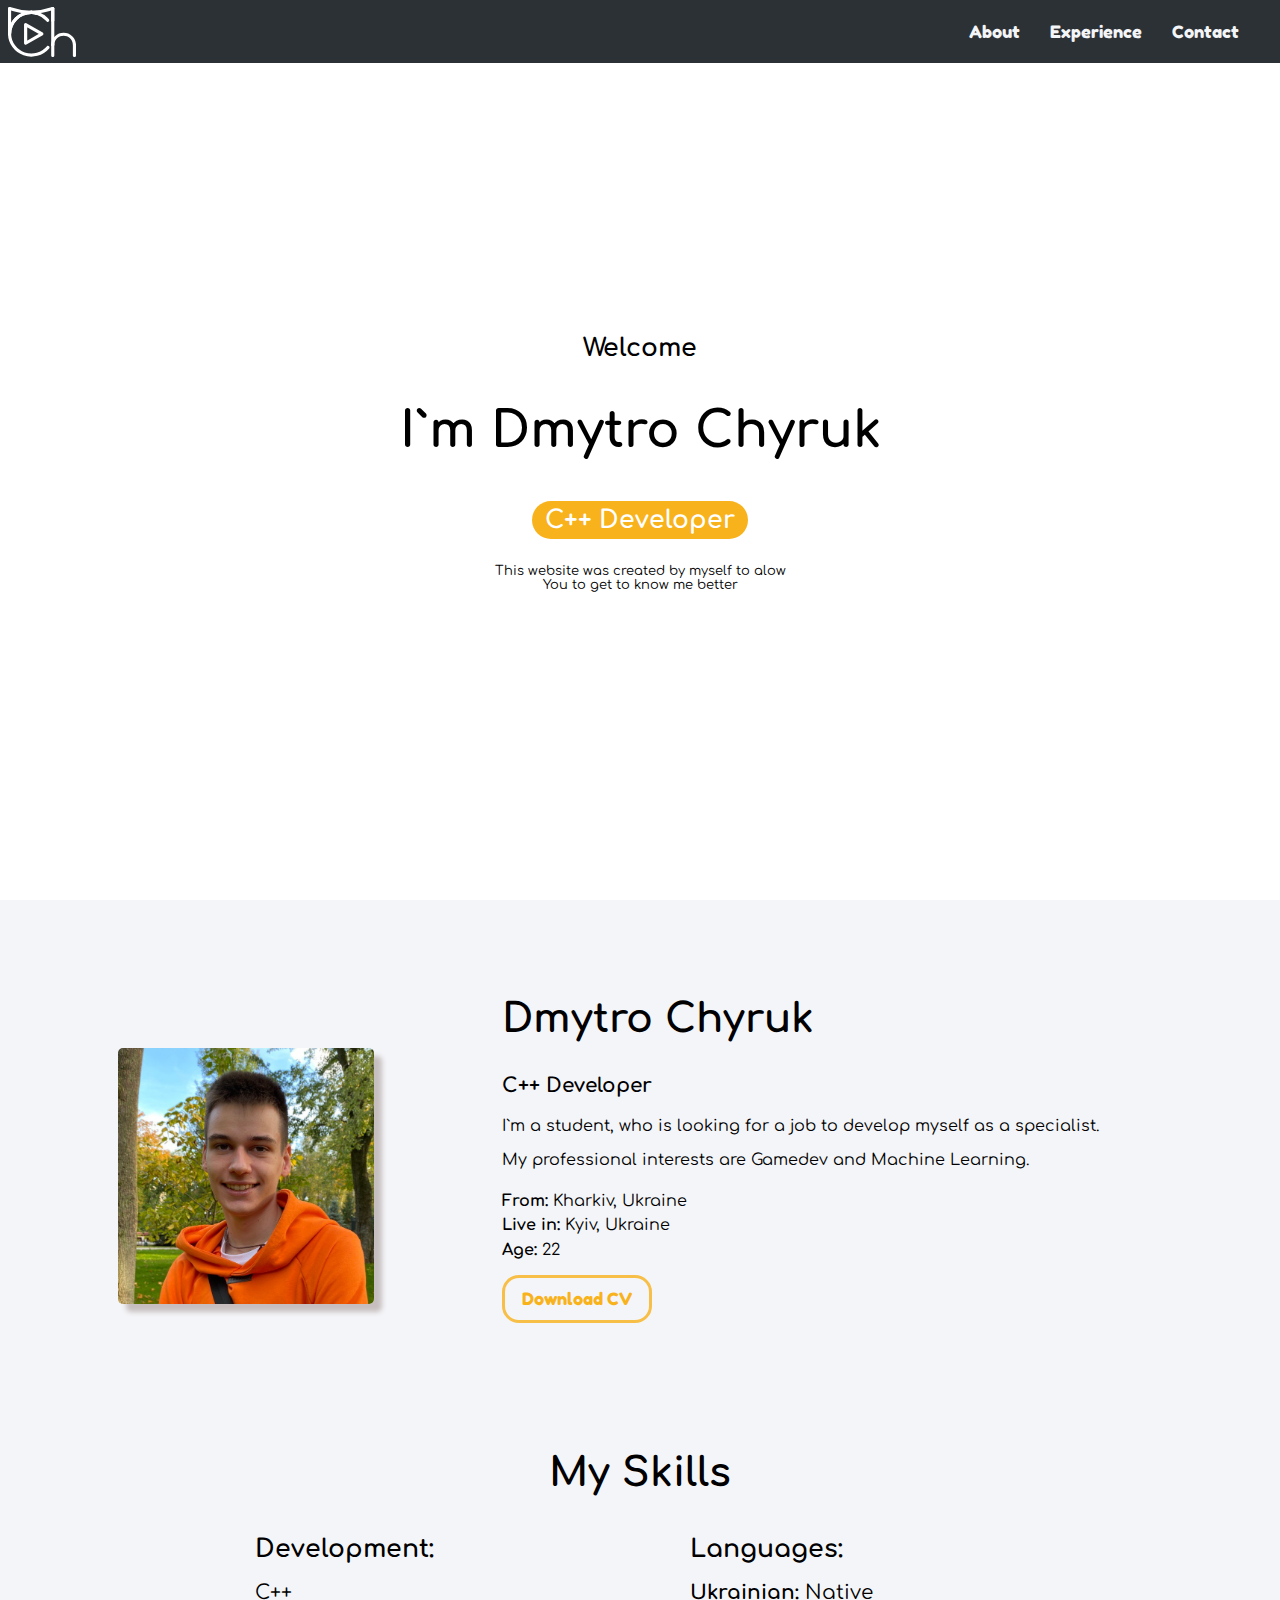
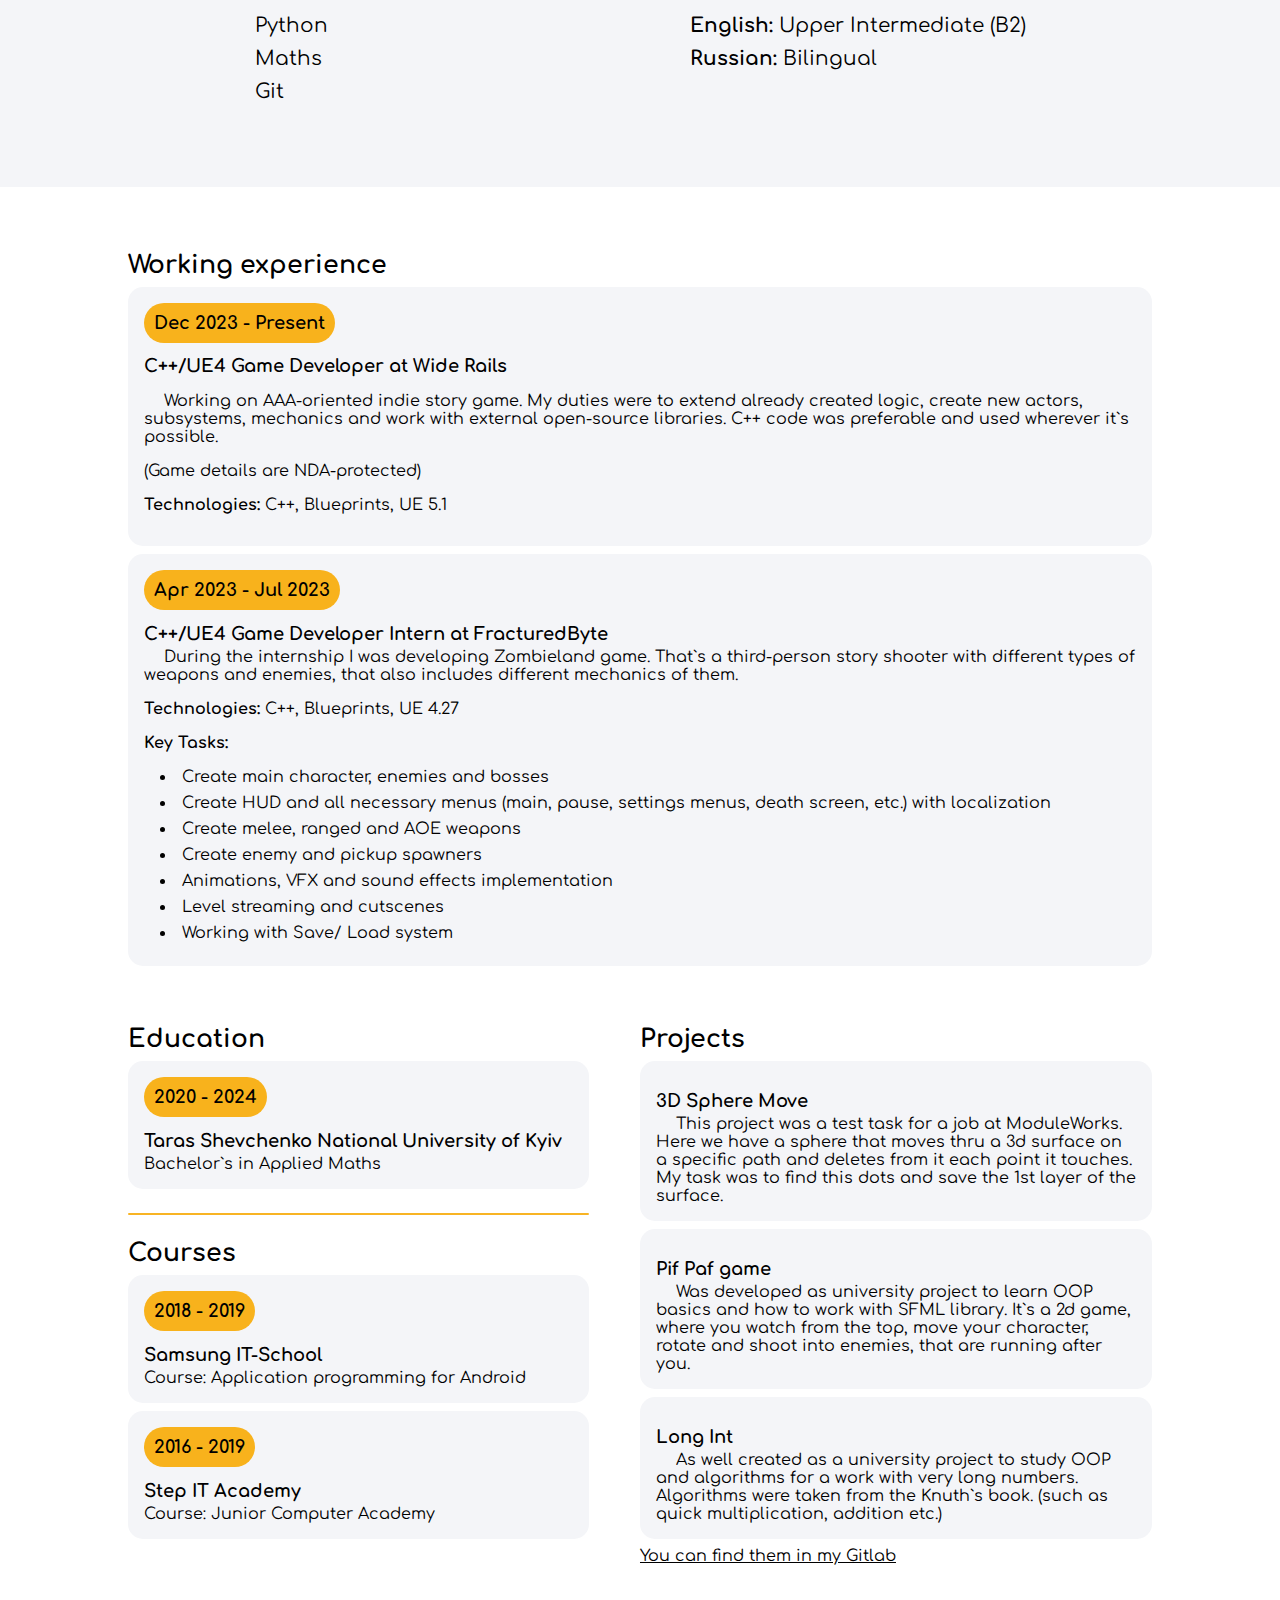
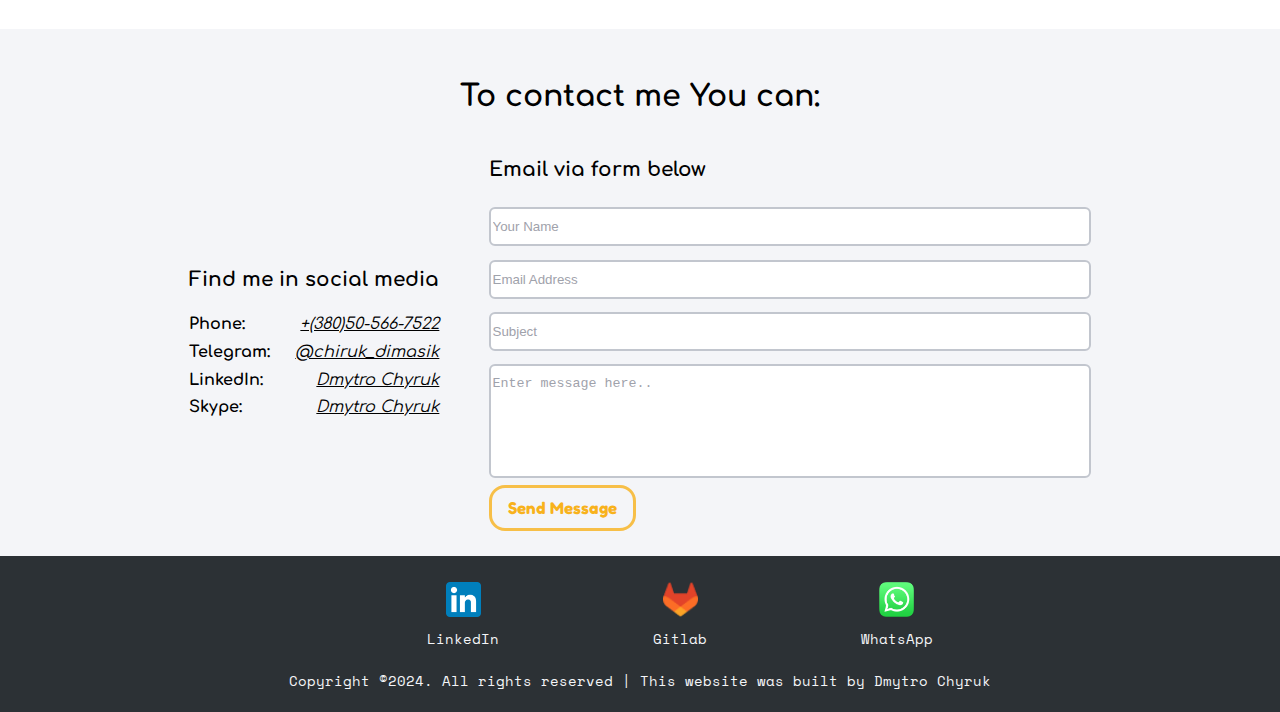
<file: index.html>
<!DOCTYPE html>
<html lang="en">
<head>
	<meta charset="UTF-8">
	<meta name="viewport" content="width=device-width, initial-scale=1.0">
	<link rel="stylesheet" href="style.css">
	<title>Dmytro Chyruk</title>
	<link rel="shortcut icon" href="img/logoBold.svg" type="image/x-icon">
</head>
<body>
	<noscript><h2>Website WILL NOT work properly without JavaScript, please enable it.</h2></noscript>

	<div class="go_top_btn" onclick="window.location.href='#greeting'; navbar_default();">
    	<svg xmlns="http://www.w3.org/2000/svg" width="25" height="25" fill="currentColor" class="bi bi-arrow-up" viewBox="0 0 16 16">
  			<path fill-rule="evenodd" d="M8 15a.5.5 0 0 0 .5-.5V2.707l3.146 3.147a.5.5 0 0 0 .708-.708l-4-4a.5.5 0 0 0-.708 0l-4 4a.5.5 0 1 0 .708.708L7.5 2.707V14.5a.5.5 0 0 0 .5.5z"/>
		</svg>
  	</div>

  	<div class="controls">
			<div class="logo">
				<img id="logo" src="img/logoBoldWhite.svg"></img>
			</div>
			<div id="toggler">
				<img src="img/hamburger.svg" id="toggler_img" onclick="mobile_navbar()"></img>
					<ul class="links">
							<li><a href="#about" class="nav-bar-link" onclick="navbar_click(this)">About</a></li>
							<li><a href="#experience" class="nav-bar-link" onclick="navbar_click(this)">Experience</a></li>
							<li style="display:none;"><a href="#certificates" class="nav-bar-link" onclick="navbar_click(this)">Certificates</a></li>
							<li><a href="#contact" class="nav-bar-link" onclick="navbar_click(this)">Contact</a></li>
					</ul>
			</div>
	</div>

  	<div id="greeting" class="main_page">
  		<span>
  			<h3>Welcome</h3>
  			<h2>I`m Dmytro Chyruk</h2>
  			<div class="position">
  				<h3>C++ Developer</h3>
  			</div>
  			<p>This website was created by myself to alow You to get to know me better</p>
  		</span>
	</div>

	<div id="about" class="main_page">
		<div class="about_info">
			<img src="img/Profile_pic.jpg">
			<span>
				<h2>Dmytro Chyruk</h2>
				<h3>C++ Developer</h3>
				<p>I`m a student, who is looking for a job to develop myself as a specialist.</p>
				<p>My professional interests are Gamedev and Machine Learning.</p>
				<ul>
					<li><b>From:</b> Kharkiv, Ukraine</li>
					<li><b>Live in:</b> Kyiv, Ukraine</li>
					<li><b>Age:</b>	<myage id="my_age"><myage>
						<script>
							today = new Date()
							document.getElementById('my_age').innerText = today.getFullYear() - 2003 - (today.getMonth() < 10 )
						</script>
					</li>
				</ul>
				<a href="downloads/Dmytro Chyruk Resume.pdf" download="Dmytro Chyruk Resume.pdf" target="_blank"><button>Download CV</button></a>
			</span>
		</div>
		<div class="skills">
			<h3 class="my_skills">My Skills</h3>
			<div class="data">

				<ul class="dev">
					<h3>Development: </h3>
					<li>C++</li>
					<li>Python</li>
					<li>Maths</li>
					<li>Git</li>
				</ul>
				<ul class="langs">
					<h3>Languages: </h3>
					<li><b>Ukrainian:</b> Native</li>
					<li><b>English:</b> Upper Intermediate (B2)</li>
					<li><b>Russian:</b> Bilingual</li>
				</ul>
			</div>
		</div>
	</div>

  	<div id="experience" class="main_page">
  		<div class="work_exp">
  			<h3>Working experience</h3>
  			<ul>
  				<li>
  					<h4 class="period">Dec 2023 - Present</h4>
  					<p class="title"><b>C++/UE4 Game Developer at Wide Rails</b></p>
  					<p class="content">
  						<p>&nbsp;&nbsp;&nbsp;&nbsp;Working on AAA-oriented indie story game. My duties were to extend already created logic, create new actors, subsystems, mechanics and work with external open-source libraries. C++ code was preferable and used wherever it`s possible.</p>
  						<p>(Game details are NDA-protected)</p>
  						<p><b>Technologies: </b>C++, Blueprints, UE 5.1</p>
  				</li>
  				<li>
  					<h4 class="period">Apr 2023 - Jul 2023</h4>
  					<p class="title"><b>C++/UE4 Game Developer Intern at FracturedByte</b></p>
					<p class="content">&nbsp;&nbsp;&nbsp;&nbsp;During the internship I was developing Zombieland game. That`s a third-person story shooter with different types of weapons and enemies, that also includes different mechanics of them.</p>
  					<p><b>Technologies: </b>C++, Blueprints, UE 4.27</p>
  					<p><b>Key Tasks:</b></p>
  					<ul class="checklist">
  						<li>Create main character, enemies and bosses</li>
  						<li>Create HUD and all necessary menus (main, pause, settings menus, death screen, etc.) with localization</li>
  						<li>Create melee, ranged and AOE weapons</li>
  						<li>Create enemy and pickup spawners</li>
  						<li>Animations, VFX and sound effects implementation</li>
  						<li>Level streaming and cutscenes</li>
  						<li>Working with Save/ Load system</li>
  					</ul>
  				</li>
  			</ul>
  		</div>

  		<div class="additional_exp">
	  		<div class="education">
	  			<div class="university">
	  				<h3>Education</h3>
	  				<ul>
	  					<li>
	  						<h4 class="period">2020 - 2024</h4>
	  						<p class="title"><b>Taras Shevchenko National University of Kyiv</b></p>
	  						<p class="content">Bachelor`s in Applied Maths</p>
	  					</li>
	  				</ul>
	  			</div>
	  			<hr>
	  			<div class="courses">
	  				<h3>Courses</h3>
	  				<ul>
	  					<li>
	  						<h4 class="period">2018 - 2019</h4>
	  						<p class="title"><b>Samsung IT-School</b></p>
	  						<p class="content">Course: Application programming for Android</p>
	  					</li>
	  					<li>
	  						<h4 class="period">2016 - 2019</h4>
	  						<p class="title"><b>Step IT Academy</b></p>
	  						<p class="content">Course: Junior Computer Academy</p>
	  					</li>
	  				</ul>
	  			</div>
	  		</div>

	  		<div class="projects">
	  			<h3>Projects</h3>
	  			<ul>
	  				<li>
	  					<p class="title"><b>3D Sphere Move</b></p>
	  					<p class="content">&nbsp;&nbsp;&nbsp;&nbsp;This project was a test task for a job at ModuleWorks. Here we have a sphere that moves thru a 3d surface on a specific path and deletes from it each point it touches. My task was to find this dots and save the 1st layer of the surface.</p>
	  				</li>
	  				<li>
	  					<p class="title"><b>Pif Paf game</b></p>
	  					<p class="content">&nbsp;&nbsp;&nbsp;&nbsp;Was developed as university project to learn OOP basics and how to work with SFML library. It`s a 2d game, where you watch from the top, move your character, rotate and shoot into enemies, that are running after you.</p>
	  				</li>
	  				<li>
	  					<p class="title"><b>Long Int</b></p>
	  					<p class="content">&nbsp;&nbsp;&nbsp;&nbsp;As well created as a university project to study OOP and algorithms for a work with very long numbers. Algorithms were taken from the Knuth`s book. (such as quick multiplication, addition etc.)</p>
	  				</li>
	  			</ul>
	  			<a class="gitlab" href="https://gitlab.com/m9953" target="_blank">You can find them in my Gitlab</a>
	  		</div>
  		</div>
	</div>

  	<div id="certificates" class="main_page">

	</div>

  	<div id="contact" class="main_page">
  		<h2>To contact me You can:</h2>
  		<span>
  			<div class="soc_media">
  				<h3>Find me in social media</h3>
  				<ul>
  					<li><b>Phone:</b><a href="tel:050-566-7522"> +(380)50-566-7522</a></li>
  					<li><b>Telegram:</b><a href="https://t.me/chiruk_dimasik" target="_blank"> @chiruk_dimasik</a></li>
  					<li><b>LinkedIn:</b> <a href="https://www.linkedin.com/in/dmytro-chyruk/" target="_blank">Dmytro Chyruk</a></li>
  					<li><b>Skype:</b> <a href="https://join.skype.com/invite/iiPxOAAQ7YFz" target="_blank">Dmytro Chyruk</a></li>
  				</ul>
	  		</div>

  			<div class="email">
  				<h3>Email via form below</h3>
  				<input class="form" type="text" id="Name" placeholder="Your Name" maxlength="25" onblur="check_name()">
  				<input class="form" type="text" id="Email" placeholder="Email Address" maxlength="25" onblur="check_email()">
  				<input class="form" type="text" id="Subject" placeholder="Subject" maxlength="128" onblur="check_subject()">
	  			<textarea class="form" id="Message" rows="6" maxlength="512" placeholder="Enter message here.." onblur="check_message()"></textarea>
  				<button onclick="send_email()" id="send_msg_btn">Send Message</button>
  			</div>
  		</span>
	</div>

	<div class="footer">
		<ul>
			<li>
				<a href="https://www.linkedin.com/in/dmytro-chyruk/" target="_blank">
					<img src="img/LinkedIn.png" alt="LinkedIn" target="_blank">
					<p>LinkedIn</p>
				</a>
			</li>
			<li>
				<a href="https://gitlab.com/m9953" target="_blank">
					<img src="img/Gitlab.png" alt="Gitlab" target="_blank">
					<p>Gitlab</p>
				</a>
			</li>
			<li>
				<a href="https://wa.me/380505667522" target="_blank">
					<img src="img/WhatsApp.png" alt="WhatsApp" target="_blank">
					<p>WhatsApp</p>
				</a>
			</li>
		</ul>
		<p>Copyright &#169;2024. All rights reserved | This website was built by Dmytro Chyruk</p>
	</div>

	<script src="live.js"></script>
</body>
</html>
</file>
<file: style.css>
@font-face{
	font-family: SpaceMono;
	src: url(fonts/Space_Mono/SpaceMono-Regular.ttf);
	font-style: normal;
}

@font-face{
	font-family: FredokaOne;
	src: url(fonts/Fredoka_One/FredokaOne-Regular.ttf);
	font-style: normal;
}

@font-face{
	font-family: Comfortaa;
	src: url(fonts/Comfortaa/Comfortaa-VariableFont_wght.ttf);
}

html, body{
	width: 100%;
	height: 100%;
	margin: 0;
	overflow-x: inherit;
	scroll-behavior: smooth;
	scrollbar-width: 0;
	font-family: Comfortaa;
}

::-webkit-scrollbar{
	display: none;
}

.go_top_btn{
	position: fixed;
    bottom: 10px;
    right: 14px;

	width: 50px;
	height: 50px;
	border-radius: 50%;
    line-height: 50px;

    display: flex;
    justify-content: center;
    align-items: center;
    background-color: #52565c;
    color: #fff;
    cursor: pointer;
    box-shadow: 0 3px 9px rgba(0, 0, 0, 0.4);
	visibility: hidden;
	opacity: 0;
	transition: opacity 0.3s, visibility 0.3s;
    z-index: 99;
}

#toggler{
	display: flex;
	margin-right: 2%;
}

#toggler_img{
	display:none;
	height: 45px;
	width: 45px;
}

.controls{
	height: 7%;
	display:  flex;
	justify-content: space-between;
	position: fixed;
	top: 0;
	left: 0;
	width: 100%;
	align-items: center;
	background-color: #2c3135;
	z-index: 999;
}

.controls .logo{
	height: 7vh;
}

.controls #logo{
	height: 80%;
	padding: 10%;
	margin-left: 2%;
}

.links{
	height: 100%;
	width: 95%;
	margin: 0 2% 0 0;
	display: flex;
	justify-content: flex-end;
	align-items: center;
	list-style: none;
}

.links li{
	margin: 0 10px;
}

.links a{
	text-decoration: none;
	font-family: FredokaOne;
	font-size: 17px;
	color: #f4f5f8;
	margin: 5px;
}

.links a:hover{
	text-decoration: underline;
	color: #c7bfbf;
}
 .links .active{
 	color: rgba(248, 178, 28, 0.8);
 }

.main_page{
	height: fit-content;
	min-height: 100%;
	width: 100%;
	background-color: #f4f5f8;
	display: flex;
	align-content: center;
	align-items: center;
	justify-content: center;
}

@media (max-width: 720px) {
	#toggler{
		display: flex;
		justify-content: right;
		flex-direction: column;
		align-items: flex-end;
		width: 98%;
		height: fit-content;
	}

	#toggler_img{
		display:block;
		width: 45px;
		height: 45px;
		max-height: 5vh;
		padding: 2%;
	}

	.controls{
		height: fit-content;
		align-items: flex-start;
		justify-content: center;
		clip-path: polygon(0 0, 100% 0, 100% 7vh, 0 7vh);
		transition: clip-path 0.6s 0.25s ease-out, border-radius 0.25s;
		transition: top 0.7s, clip-path 0.6s ease-in;
	}

	.controls.open{
		clip-path: polygon(0 0, 100% 0, 100% 100%, 0 100%);
		-webkit-clip-path: polygon(0 0, 100% 0, 100% 100%, 0 100%);
		transition: clip-path 0.6s ease-out;
	}

	.controls #logo{
		padding: 0;
		margin: 0;
		height: 45px;
		max-height: 5vh;
	}

	.controls .logo{
		height: 45px;
		max-height: 5vh;
		padding: 1.2vh;
	}

	.links{
		height: fit-content;
		width: 100%;
		margin: 0;
		padding: 0 2% 5% 0;
		flex-direction: column;
		align-items: flex-end;
		visibility: hidden;
		opacity: 0;
		transition: opacity 0.75s, visibility 0.75s;
	}
	.links.open{
		visibility: visible;
		opacity: 1;
		transition: opacity 0.45s 0.3s,  visibility 0.75s;
	}

	.links li{
		padding: 1.5em 0 10px 0;
		width: 100%;
		text-align: right;
		border-bottom: 3px solid white;
	}

	.links a{
		font-size: 18px;
	}
}

@media (max-height: 500px) {
	.controls {
		height: 15%;
		transition: top 0.7s;
	}

	.controls .logo {
		height: 100%;
	}
}

/*Greeting page
start*/
#greeting {
	background-color: transparent;
}

#greeting span{
	max-height: 50%;
	max-width: 80%;
	padding: 5% 20%;
	padding-bottom: 5%;
	text-align: center;
}

#greeting h2{
	font-size: 50px;
}

#greeting h3{
	font-size: 25px;
}

#greeting .position{
	width: fit-content;
	margin: auto;
	color: white;
	padding: 0 0.5em;
	background-color: rgba(248, 178, 28, 1);
	border-radius: 50px;
}

#greeting .position h3{
	padding: 5px;
}

#greeting p{
	width: 60%;
	margin: 0 20%;
	font-size: 13px;
}

/*About page
start*/
#about{
	min-height: 80%;
	height: fit-content;
	padding: 5% 0;
	background-color: #f4f5f8;
	display: flex;
	flex-direction: column;
	justify-content: center;
}

#about .about_info{
	max-height: 80%;
	width: 100%;
	display: flex;
	justify-content: center;
	align-items: center;
}

#about .about_info img{
	width: 20%;
	margin-left: 5%;
	box-shadow: 0.5em 0.5em 5px #c7bfbf;
	border-radius: 5px;
}

#about .about_info span{
	margin: 0 10%;
	margin-bottom: 5%;
}

#about .about_info h2{
	font-size: 40px;
}

#about .about_info h3{
	font-size: 20px;
}

#about .about_info p{
	font-size: 16px;
}

#about .about_info span ul{
	font-size: 16px;
	list-style: none;
	margin: 1em 0;
	padding: 0;
}

#about .about_info span ul li{
	padding-top: 0.4em;
}

#about .about_info button{
	display: inline-block;
  	text-align: center;
	vertical-align: middle;

  	background-color: transparent;
  	border: 3px solid rgba(248, 178, 28, 0.8);
  	border-radius: 1em;

  	color: rgba(248, 178, 28, 1);
  	font-family: FredokaOne;
  	font-size: 17px;

  	padding: 0.5em 1em;
  	line-height: 1.5;
  	border-radius: 1em;
  	transition: color 0.15s ease-in-out, background-color 0.15s ease-in-out, 
  				border-color 0.15s ease-in-out, box-shadow 0.15s ease-in-out;
    cursor: pointer;
}

#about .about_info button:hover{
  	background-color: rgba(248, 178, 28, 1);
  	border-color: rgba(248, 178, 28, 1);
  	color: white;
}

#about .skills{
	width: 100%;
}

#about .my_skills{
	width: 50%;
	margin: 5% 25% 0.5em 25%;
	font-size: 40px;
	text-align: center;
}

#about .data{
	display: flex;
	justify-content: center;
}

#about .data h3{
	font-size: 25px;
	margin: 0 0 0.3em 0;
}

#about .data ul{
	list-style: none;
	font-size: 20px;
	padding: 0 10%;
}

#about .data ul li{
	padding-top: 0.5em;
}

@media (max-width: 716px){
	#about .about_info{
		display:flex;
		flex-direction: column;
	}

	#about .about_info img{
		margin-top: 10%;
		width: 50%;
	}

	#about .about_info h2{
		font-size: 30px;
	}

	#about .about_info h3{
		font-size: 16px;
	}

	#about .about_info p{
		font-size: 14px;
		text-align: center;
	}

	#about .about_info span{
		display: flex;
		flex-direction: column;
		justify-content: center;
		align-items: center;
	}

	#about .about_info span ul{
		font-size: 14px;
	}

	#about .about_info button{
		justify-content: center;
		font-size: 16px;
	}
	
	#about .skills h3{
		font-size: 25px;
	}
	
	#about .data{
		display: flex;
		justify-self: center;
	}

	#about .data h3{
		font-size: 16px;
	}

	#about .data ul{
		font-size: 14px;
		padding: 0;
	}

	#about .data .dev{
		width: 42.5%;
		padding-right: 2.5%;
		padding-left: 5%;
	}

	#about .data .langs{
		width: 42.5%;
		padding-right: 5%;
		padding-left: 2.5%;
	}
}
/*About page
end*/

/*Experience page
start*/
#experience	{
	width: 80%;
	padding-left: 10%;
	padding-top: 5%;
	background-color: white;
	margin-bottom: 5%;
	display: grid;
}

#experience .additional_exp{
	display: flex;
	align-items: flex-start;
}

#experience .education{
	width: 45%;
	padding-top: 5%;
	padding-right: 5%;
}

#experience	.education	hr{
	border: 1.5px solid rgba(248, 178, 28, 0.8);
	background-color: rgba(248, 178, 28, 0.8);
	border-radius: 2px;
}

#experience .projects{
	width: 50%;
	padding-top: 5%;
}

#experience ul{
	padding: 0;
	margin: 0;
}

#experience li{
	margin: 0.5em 0;
	background-color: #f4f5f8;
	padding: 1em;
	border-radius: 15px;
	list-style: none;
}

#experience .work_exp .checklist li{
	margin: 0.5em 1em;
	padding: 0;
	list-style: inside;
	list-style-type: disc;
}

#experience h3{
	font-size: 25px;
	margin: 0;
	padding-bottom: 0;
}

#experience hr{
	margin: 1.5em 0;
}

#experience .period{
	font-size: 18px;
	width: fit-content;
	background-color: rgba(248, 178, 28, 1);
	border-radius: 40px;
	margin: 0;
	padding: 10px;
}

#experience .title{
	font-size: 18px;
	margin: 0.75em 0 0.25em 0;
}

#experience .content{
	margin: 0;
}

#experience .gitlab{
	margin-top: 2em;
	color: black;
}

@media (max-width: 716px) {
	#experience{
		width: 100%;
		flex-direction: column;
		margin: 0;
		padding: 0;
		padding-top: 5%;
	}

	#experience .additional_exp{
		display: flex;
		flex-direction: column;
	}

	#experience .work_exp{
		width: 80%;
		padding: 5% 10%;
	}

	#experience .education{
		width: 80%;
		padding: 5% 10%;
	}

	#experience .projects{
		width: 80%;
		padding: 5% 10%;
	}

	#experience h3{
		font-size: 20px;
	}

	#experience .title{
		font-size: 15px;
	}

	#experience .period{
		font-size: 16px;
	}

	#experience .content{
		font-size: 14px;
	}

	#experience .work_exp{
		width: 80%;
		padding: 5% 10% 10% 10%;
	}

	#experience .gitlab{
		font-size: 12px;
		text-align: center;
	}
}
/*Experience page
end*/

/*Certificates page
start*/
#certificates{
	display: none;
}
/*Certificates page
end*/

/*Contact page
start*/
#contact{
	display: block;
	height: fit-content;
	min-height: fit-content;
	width: 96%;
	padding: 2%;
	text-align: center;
}

#contact span{
	display: flex;
	align-items: center;
	justify-content: center;
}

#contact h2{
	font-size: 30px;
}

#contact h3{
	font-size: 20px;
}

#contact .soc_media{
	width: fit-content;
	padding-right: 3%;
	text-align: left;
}

#contact .soc_media ul{
	margin: 0;
	padding: 0;
	list-style: none;
	text-align: left;
	font-size: 16px;
}

#contact .soc_media ul li{
	padding: 0.3em 0;
	display: flex;
	justify-content: space-between;
}

#contact .soc_media a{
	color: black;
	text-decoration-line: underline;
	font-style: italic;
}

#contact .email{
	width: 49%;
	display: flex;
	flex-direction: column;
	padding-left: 1%;
	text-align: left;
}

#contact .form{
    height: unset;
    margin: 0.5em 0;
    padding-top: 10px;
    padding-bottom: 10px;
    border-radius: 6px;
    border: 2px solid #c2c6ce;
    font-weight: 500;
}

#contact .form:focus {
		outline: none;
    border-color: rgba(248, 178, 28, 0.8);
    border-width: 3px;
}

#contact .form::placeholder {
    font-weight: 500;
    color: #9FA2AB;
}

#contact textarea{
	resize: none;
}

#contact .email button{
	width: fit-content;

	display: inline-block;
  	text-align: center;
	vertical-align: middle;

  	background-color: transparent;
  	border: 3px solid rgba(248, 178, 28, 0.8);
  	border-radius: 1em;

  	color: rgba(248, 178, 28, 1);
  	font-family: FredokaOne;
  	font-size: 16px;

  	padding: 0.5em 1em;
  	line-height: 1.5;

  	transition: color 0.15s ease-in-out, background-color 0.15s ease-in-out, 
  				border-color 0.15s ease-in-out, box-shadow 0.15s ease-in-out;
    cursor: pointer;
}

#contact .email button:hover{

  	background-color: rgba(248, 178, 28, 1);
  	border-color: rgba(248, 178, 28, 1);
  	color: white;
}

#contact .wronginput{
	outline: none;
	border-color: rgba(235, 64, 52, 0.8);
	border-width: 3px;
}

@media (max-width: 716px) {
	#contact span{
		display: flex;
		flex-direction: column;
	}

	#contact h2{
		font-size: 23px;
	}

	#contact h3{
		font-size: 18px;
		text-align: center;
	}

	#contact .soc_media{
		padding: 3%;
	}

	#contact .soc_media ul{
		font-size: 14px;
	}

	#contact .email{
		width: 80%;
		padding: 3% 10%;
	}

	#contact .email button{
		 font-size: 14px;
	}
}
/*Contact page
end*/

/*Footer page
start*/
.footer{
	min-height: 15%;
	background-color: #2c3135;
	text-align: center;
}
.footer ul{
	width: 60%;
	height: 50%;
	margin: 0 20%;
	display: flex;
	align-items: center;
	justify-content: center;
	list-style: none;
	padding-top: 2%;
}
.footer li{
	margin: 0 10%;
	width: fit-content;
}

.footer p{
	width: 80%;
	padding: 1em 0 1.5em 0;
	margin: 0 10%;
	font-family: SpaceMono;
	font-size: 14px;
	color: #f4f5f8;
}
.footer a{
	text-decoration: none;
}
.footer a p{
	width: fit-content;
	margin: 0;
	padding: 0.5em 0;
	text-decoration: none;
}

.footer img{
	height: 35px;
}

@media (max-width: 716px) {
	.footer ul{
		width: 90%;
		margin: 0 5%;
		padding: 5% 0 0 0;
	}

	.footer p{
		font-size: 12px;
	}

	.footer img{
		height: 30px;
	}
}
/*Footer page
end*/
</file>
